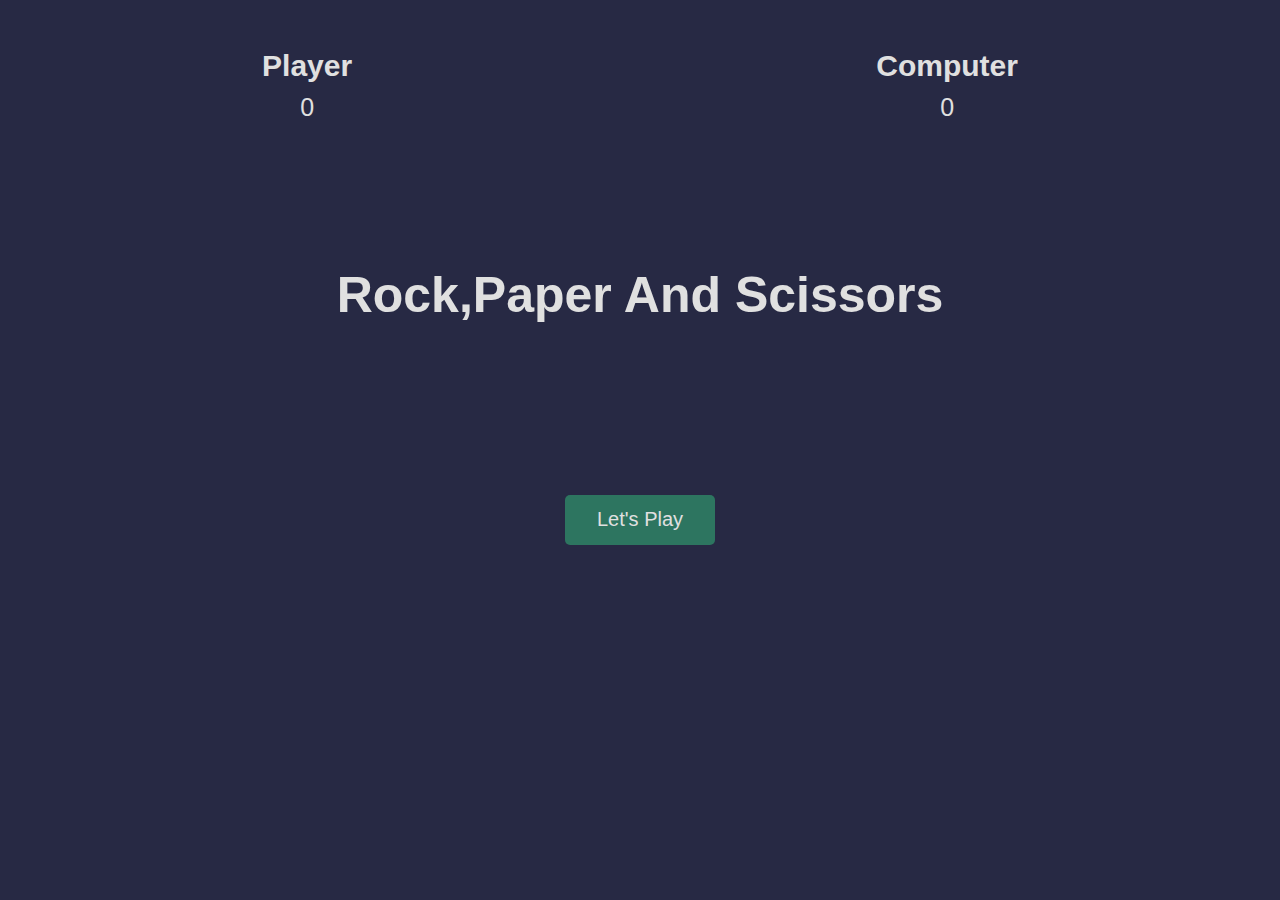
<file: index.html>
<!DOCTYPE html>
<html lang="en">

<head>
    <meta charset="UTF-8">
    <meta name="viewport" content="width=device-width, initial-scale=1.0">
    <link rel="stylesheet" href="rockpaper.css">
    <title>Game</title>
</head>

<body>

    <section class="game">
        <div class="score">
            <div class="player-score">
                <h2>
                    Player
                </h2>
                <p>
                    0
                </p>
            </div>
            <div class="computer-score">
                <h2>
                    Computer
                </h2>
                <p>
                    0
                </p>
            </div>
        </div>

        <div class="intro">
            <h1>Rock,Paper And Scissors</h1>
            <button class="introbutton">Let's Play</button>
        </div>

        <div class="match fadeOut">
            <h2 class="winner"> Choose an option</h2>
            <div class="hands">
                <img src="rock.png" alt="" class="player-hand">
                <img src="rock.png" alt="" class="computer-hand">
            </div>
            <div class="option">
                <button class="rock">rock</button>
                <button class="paper">paper</button>
                <button class="scissors">scissors</button>
            </div>
        </div>

    </section>

    <script src="rockpaper.js"></script>
</body>

</html>
</file>
<file: rockpaper.css>
*{
    margin: 0;
    padding: 0;
    box-sizing: border-box;
    font-family: sans-serif;
}

section{
    height: 100vh;
    background-color: rgb(39, 41, 68);
    color: rgb(224, 224, 224);
}
.score{
    height: 20vh;
    display: flex;
    justify-content: space-around;
    align-items: center;
}
.score h2{
    font-size: 30px;
}
.score p{
    text-align: center;
    font-size: 25px;
    padding: 10px;
}
.intro{
    color: rgb(224, 224, 224);
    height: 50vh;
    display: flex;
    flex-direction: column;
    align-items: center;
    justify-content: space-around;
    /* opacity: 0; */
}
.intro h1{
    font-size: 50px;

}
.intro button,.match button{
    width: 150px;
    height: 50px;
    background: none;
    border: none;
    color: rgb(224, 224, 224);
    font-size: 20px;
    background-color: rgb(45,117,96);
    border-radius: 5px;
    cursor: pointer;
}

.match{
    position: absolute;
    top:50%;
    left: 50%;
    transform: translate(-50%,-50%);
    transition: opacity .5s ease .5s;
}
.winner{
    color: rgb(224, 224, 224);
    text-align: center;
    font-size: 50Px;
}
.hands,.option{
    display: flex;
    justify-content: space-around;
    align-items: center;
}
.player-hand{
    transform: rotateY(180deg);
}

div.fadeOut{
    opacity: 0;
    pointer-events: none;
}

div.fadeIn{
    pointer-events: all;
    opacity: 1;
}
.match button{
    margin-top: 20px;
}
</file>
